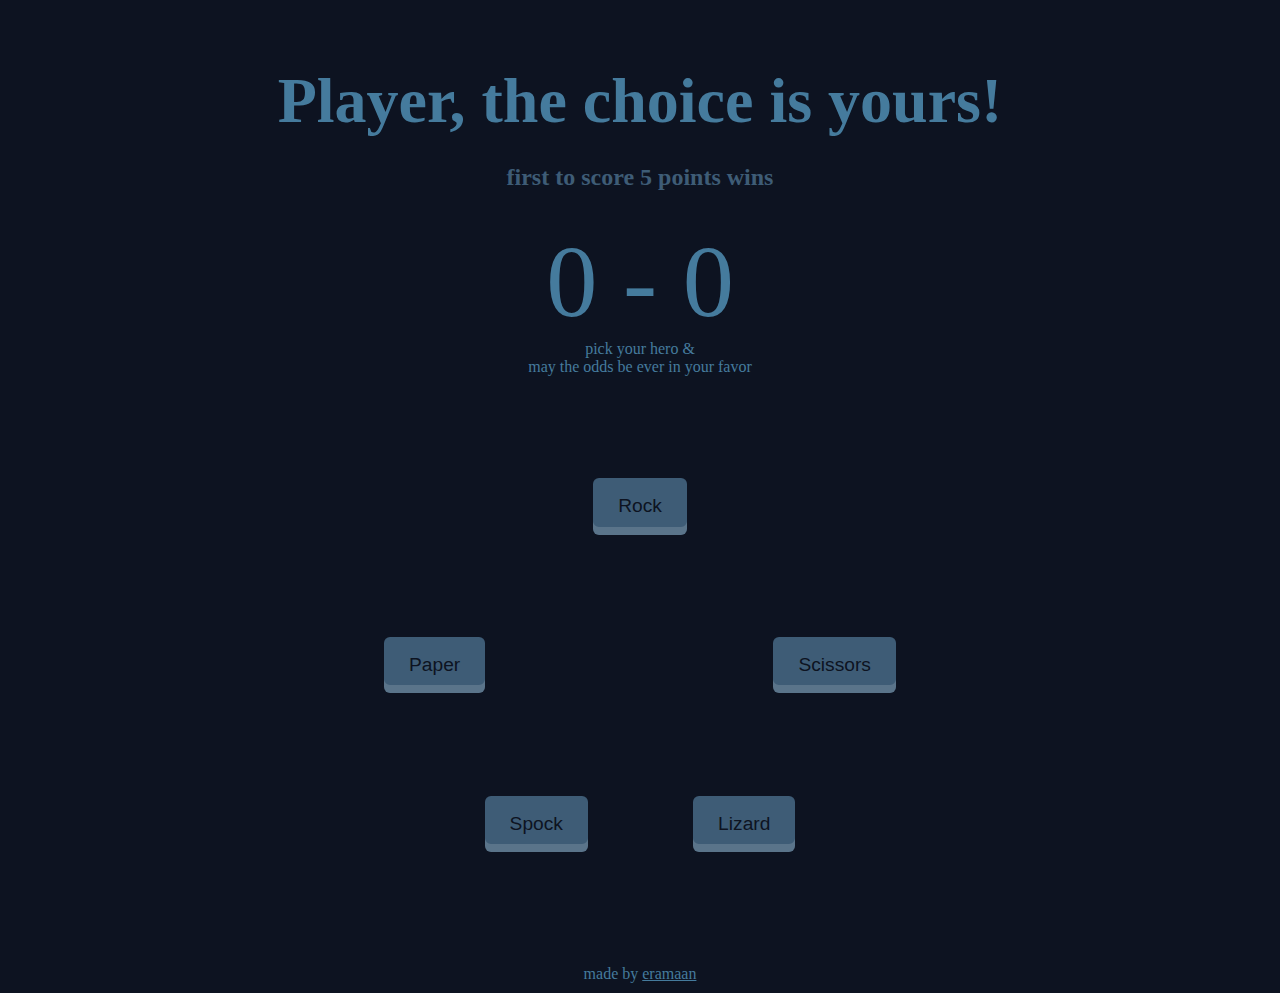
<file: index.html>
<!DOCTYPE html>
<html lang="en">
<head>
    <meta charset="UTF-8">
    <meta name="viewport" content="width=device-width, initial-scale=1.0">
    <title>Rock Paper Scissors Spock Lizard</title>
    <link rel="stylesheet" href="style.css"></head>
<body>
    <!-- project from The Odin Project foundation course 
        https://www.theodinproject.com/lessons/foundations-revisiting-rock-paper-scissors
        revisited version -->
    <section id="titles">
        <h1>Player, the choice is yours!</h1>
        <h2>first to score 5 points wins</h2>
        <div id="score"><span id="player-score">0</span> - <span id="computer-score">0</span></div>
    <div id="results">pick your hero &
        <br />
        may the odds be ever in your favor
    </div>
    </section>
    <section id="buttons">
        <div class="row first">
            <button id="rock">Rock</button>
        </div>
        <div class="row second">
            <button id="paper">Paper</button> 
            <button id="scissors">Scissors</button>
        </div>
        <div class="row third">
            <button id="spock">Spock</button> 
            <button id="lizard">Lizard</button>
        </div>
    </section>

    <footer>
        <p>made by <a href="https://github.com/eramaan" target="_blank">eramaan</a></p>
    </footer>

    <script src="script.js"></script>

</body>
</html>
</file>
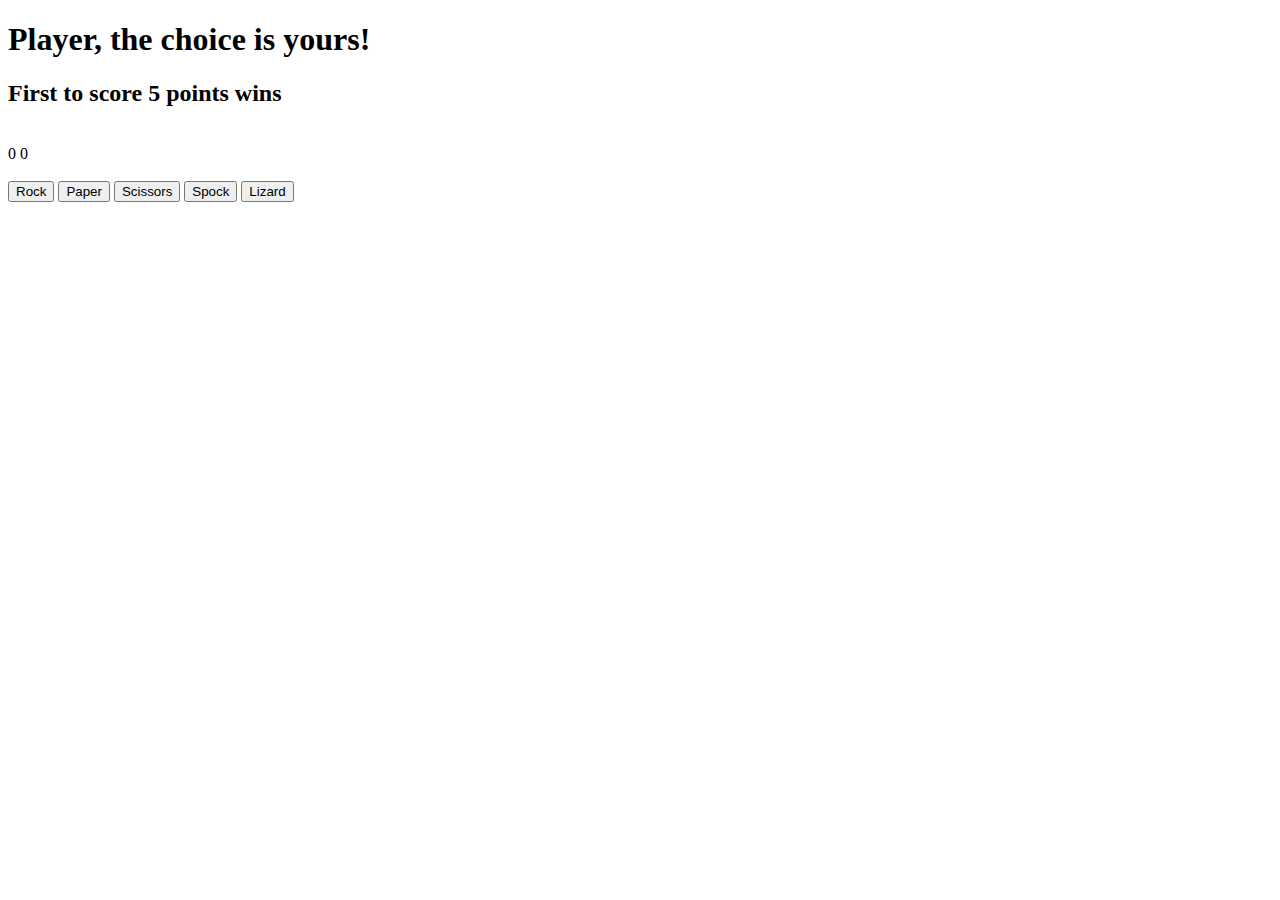
<file: rock-paper-scissors.html>
<!DOCTYPE html>
<html lang="en">
<head>
    <meta charset="UTF-8">
    <meta name="viewport" content="width=device-width, initial-scale=1.0">
    <title>Rock Paper Scissors</title>
</head>
<body>
    <!-- project from The Odin Project foundation course 
        https://www.theodinproject.com/lessons/foundations-revisiting-rock-paper-scissors
        revisited version -->
    <h1>Player, the choice is yours!</h1>
    <h2>First to score 5 points wins</h2>
    <br />
    <span id="score"><span id="player-score">0</span> <span id="computer-score">0</span></span>
    <div id="results"></div>
    <br />  
    <button id="rock">Rock</button>
    <button id="paper">Paper</button> 
    <button id="scissors">Scissors</button>
    <button id="spock">Spock</button> 
    <button id="lizard">Lizard</button> 


    
    <script src="script.js"></script>

</body>
</html>
</file>
<file: style.css>
* {
    max-width: 800px;
    margin: auto;
    background-color: #0d1321;
    text-align: center;
}

h1 {
    margin-top: 8%;
    font-size: 5vw;
    color: #457b9d;
}

h2 {
    margin-top: 2vw;
    color: #3e5c76;
    font-size: 1.5em;
}

div,
span,
p,
a {
    color: #457b9d;
}

div#score {
    font-size: 8vw;
    margin-top: 4%;
}
 
button {
    padding: .9em 1.3em .9em;
    border: 0;
    box-shadow: inset 0 -8px 0 rgba(255, 255, 255, 0.15);
    font-size: 1.2em;
    border-radius: 6px;
    color: #0d1321;
    background: #3e5c76;
    transition: all 0.1s;
    &:hover {
      box-shadow: inset 0 -5px 0 rgba(255, 255, 255, 0.15)
    }
  }

/* thanks for the buttons 
https://codepen.io/leenalavanya/pen/xZMWXY */

.row {
    margin: 8vw 0;
}

.row.second {
    display: flex;
    justify-content: space-around;
}

.row.third {
    display: flex;
    justify-content: space-evenly;
    margin-left: 15vw;
    margin-right: 15vw;
}

footer {
    padding: 10px;
    font-size: 1em;
}
</file>
